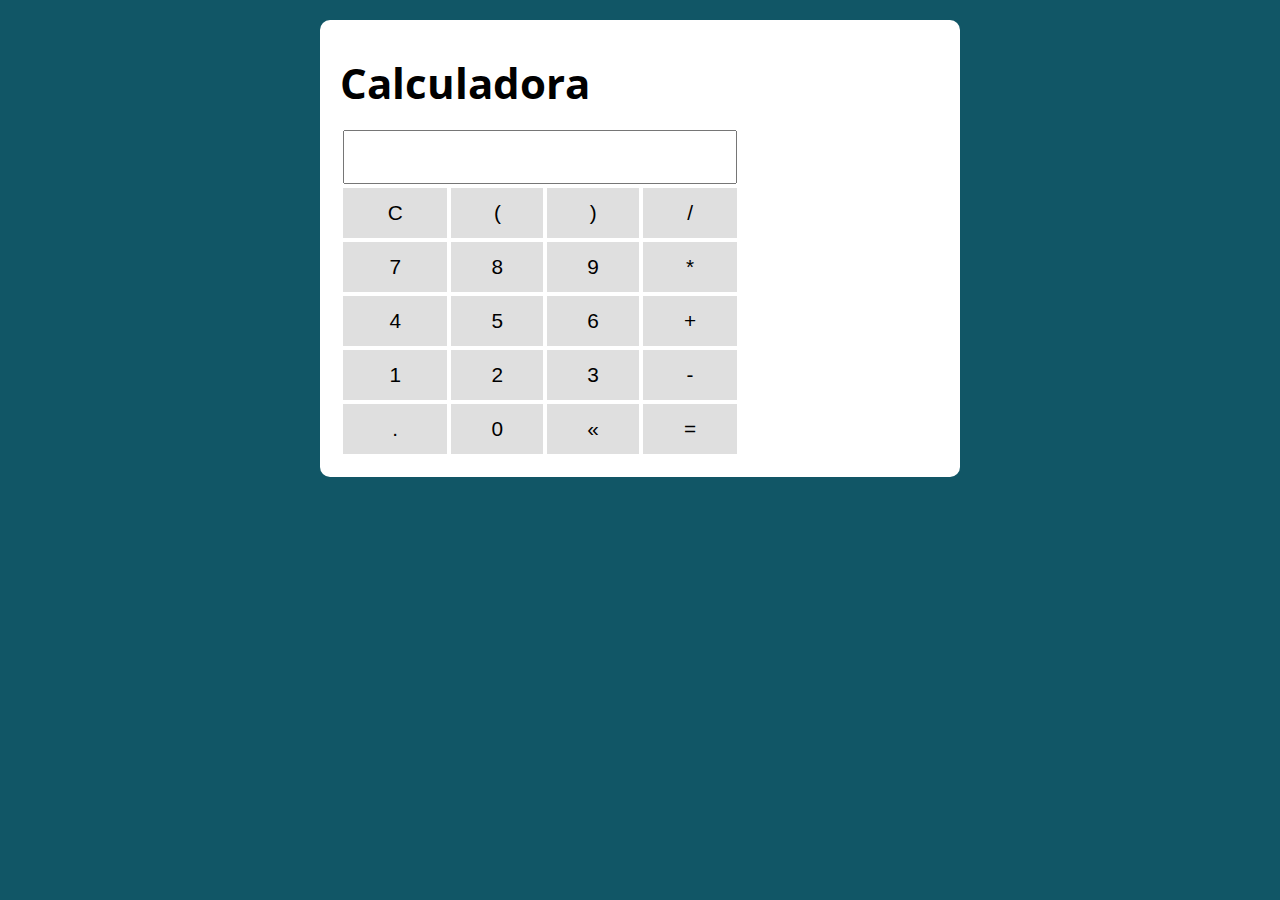
<file: aula10/index.html>
<!DOCTYPE html>
<html lang="pt-BR">
<head>
    <meta charset="UTF-8">
    <meta name="viewport" content="width=device-width, initial-scale=1.0">
    <meta http-equiv="X-UA-Compatible" content="ie=edge">
    <title>Modelo</title>
    <link rel="stylesheet" href="./assets/css/style.css">
</head>
<body>
    <section class="container">
        <h1>Calculadora</h1>

        <table class="calculadora">

            <tr>
                <td colspan="4"><input type="text" class="display"></td>
            </tr>

            <tr>
                <td><button class="btn btn-clear">C</button></td>
                <td><button class="btn btn-num">(</button></td>
                <td><button class="btn btn-num">)</button></td>
                <td><button class="btn btn-num">/</button></td>
            </tr>

            <tr>
                <td><button class="btn btn-num">7</button></td>
                <td><button class="btn btn-num">8</button></td>
                <td><button class="btn btn-num">9</button></td>
                <td><button class="btn btn-num">*</button></td>
            </tr>

            <tr>
                <td><button class="btn btn-num">4</button></td>
                <td><button class="btn btn-num">5</button></td>
                <td><button class="btn btn-num">6</button></td>
                <td><button class="btn btn-num">+</button></td>
            </tr>

            <tr>
                <td><button class="btn btn-num">1</button></td>
                <td><button class="btn btn-num">2</button></td>
                <td><button class="btn btn-num">3</button></td>
                <td><button class="btn btn-num">-</button></td>
            </tr>

            <tr>
                <td><button class="btn btn-num">.</button></td>
                <td><button class="btn btn-num">0</button></td>
                <td><button class="btn btn-del">&laquo</button></td>
                <td><button class="btn btn-eq">=</button></td>
            </tr>


        </table>
        
       
    </section>
        
    </section>
    <script src="./assets/js/main.js"></script>
</body>
</html>
</file>
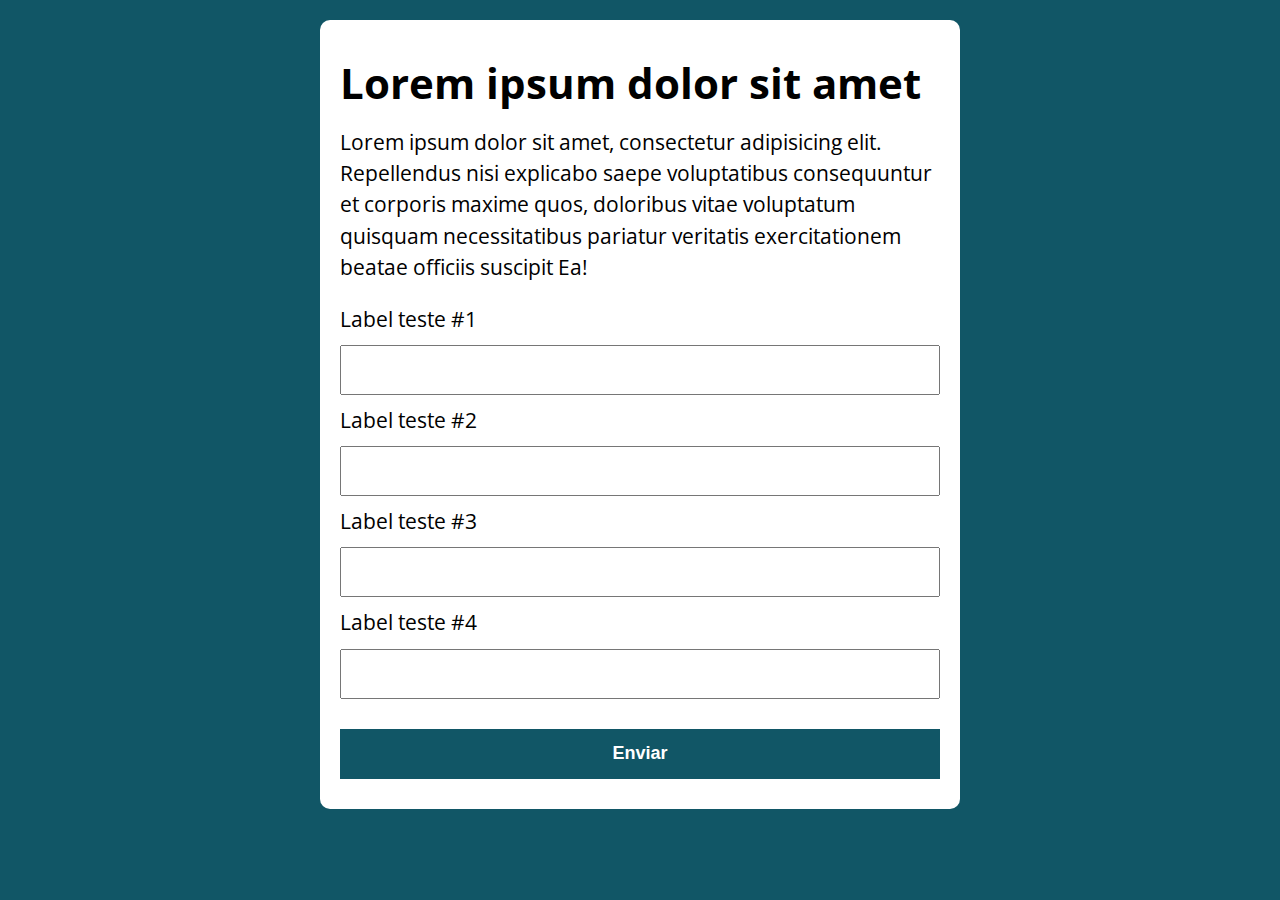
<file: modelo/index.html>
<!DOCTYPE html>
<html lang="pt-BR">
<head>
    <meta charset="UTF-8">
    <meta name="viewport" content="width=device-width, initial-scale=1.0">
    <meta http-equiv="X-UA-Compatible" content="ie=edge">
    <title>Modelo</title>
    <link rel="stylesheet" href="./assets/css/style.css">
</head>
<body>
    <section class="container">
        <h1>Lorem ipsum dolor sit amet</h1>
        
        <p>
            Lorem ipsum dolor sit amet, consectetur adipisicing elit.
            Repellendus nisi explicabo saepe voluptatibus consequuntur et corporis
            maxime quos, doloribus vitae voluptatum quisquam necessitatibus
            pariatur veritatis exercitationem beatae officiis suscipit Ea!            
        </p>
        <form action="">
            <label for="input-teste-1">Label teste #1</label>
            <input type="text" id="input-teste-1">

            <label for="input-teste-2">Label teste #2</label>
            <input type="password" id="input-teste-2">

            <label for="input-teste-3">Label teste #3</label>
            <input type="email" id="input-teste-3">

            <label for="input-teste-4">Label teste #4</label>
            <input type="number" id="input-teste-4">

            <button>Enviar</button>


        </form>
    </section>
        
    </section>
    <script src="./assets/js/main.js"></script>
</body>
</html>
</file>
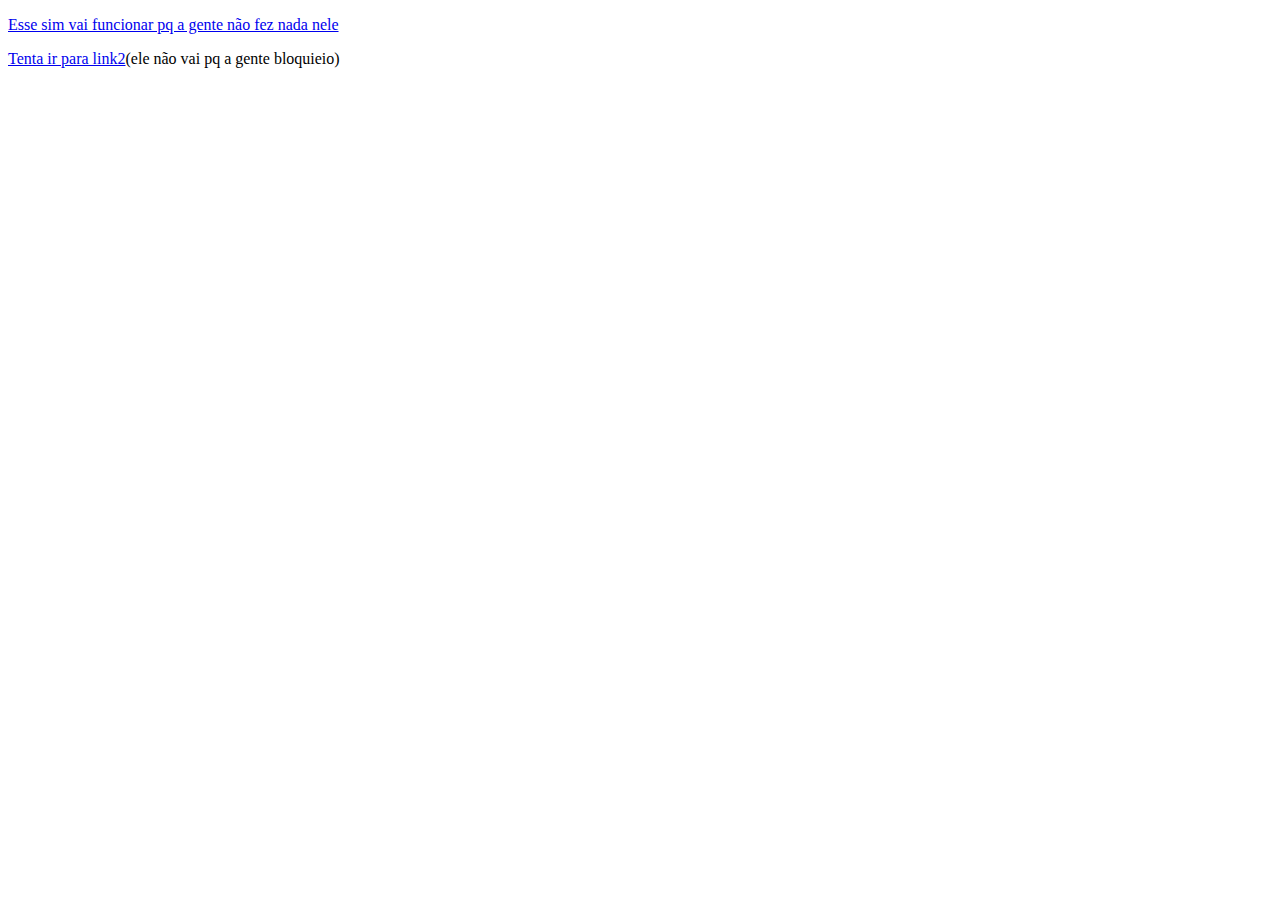
<file: teste/index.html>
<!DOCTYPE html>
<html lang="pt-BR">
<head>
    <meta charset="UTF-8">
    <meta name="viewport" content="width=device-width, initial-scale=1.0">
    <link rel="stylesheet" href="./css/estilo.css">
    <title>Teste</title>
</head>
<body>
    <p><a id="link1" target="_blank" href="http://www.globo.com.br">Esse sim vai funcionar pq a gente não fez nada nele</a></p>
    <p><a id="link2" href="http://www.terra.com.br">Tenta ir para link2</a>(ele não vai pq a gente bloquieio)</p>
    <p id="log"></p>
    <script src="index.js"></script>
    
</body>
</html>
</file>
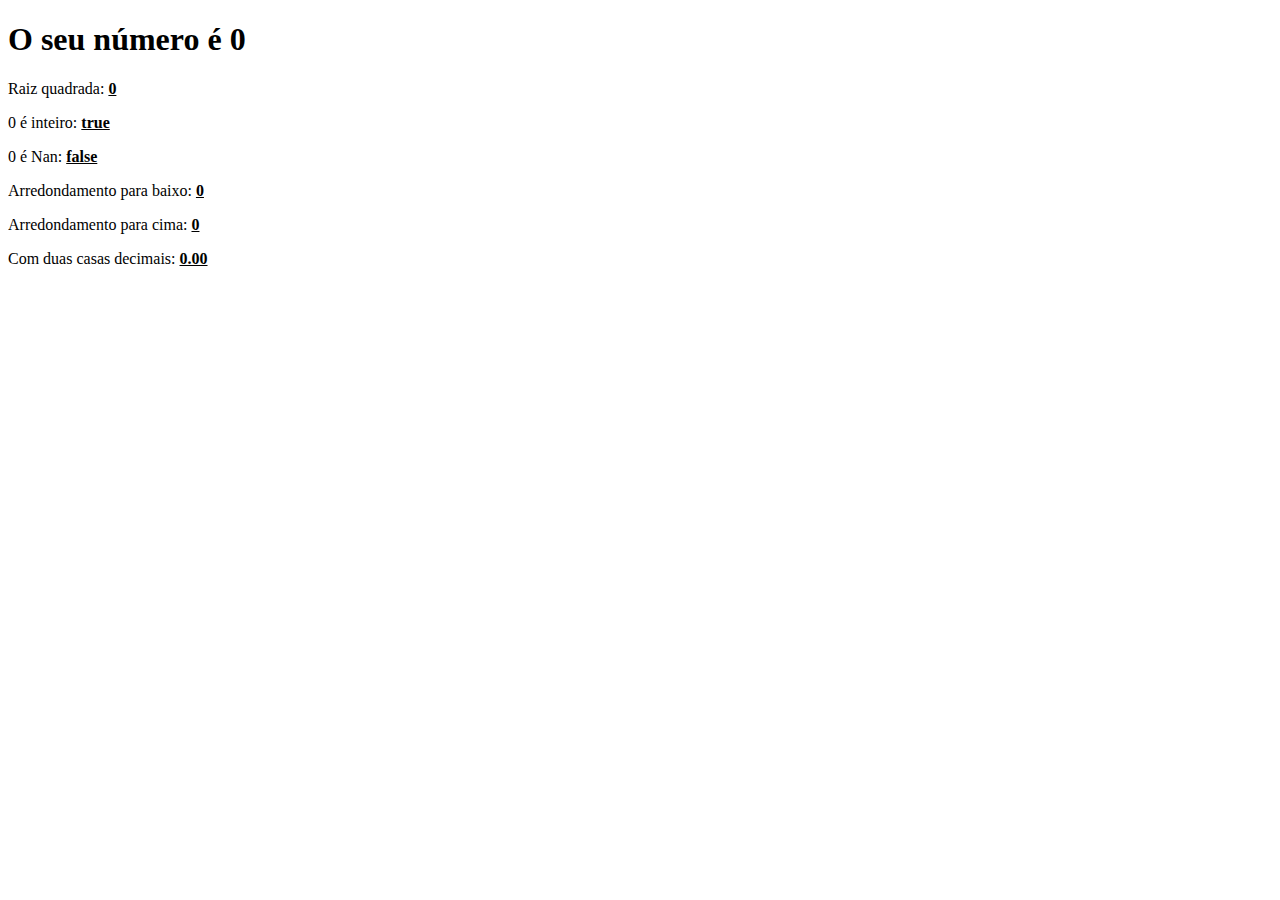
<file: secao2/aula18/index.html>
<!DOCTYPE html>
<html lang="pt-BR">
<head>
    <meta charset="UTF-8">    
    <title>Exercícios</title>
</head>
<body>
    <section>
        <h1>O seu número é <span id="numero-titulo"></span></h1>
        <div id="texto">Texto</div>
        
        
    </section>
    <script src="js/index.js"></script>
</body>
</html>
</file>
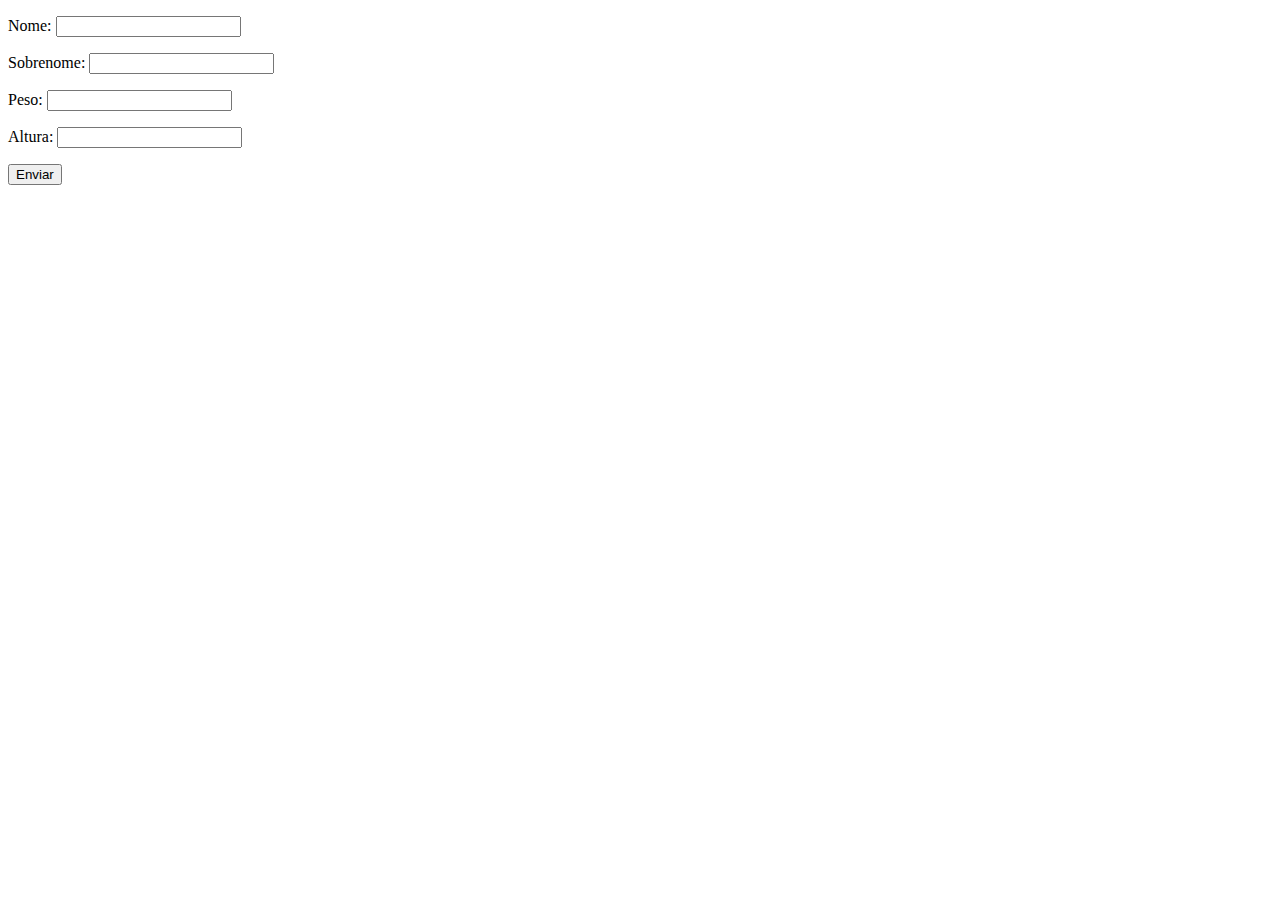
<file: secao2/aula23/index.html>
<!DOCTYPE html>
<html lang="pt-BR">
<head>
    <meta charset="UTF-8">    
    <title>Exercícios</title>
</head>
<body>
    <form class="form" action="" method="get">
        <p>Nome: <input type="text" class="nome"></p>
        <p>Sobrenome: <input type="text" class="sobrenome"></p>
        <p>Peso: <input type="text" class="peso"></p>
        <p>Altura: <input type="text" class="altura"></p>
        <button>Enviar</button>
    </form>
    <div class="resultado"></div>
    <script src="js/index.js"></script>
</body>
</html>
</file>
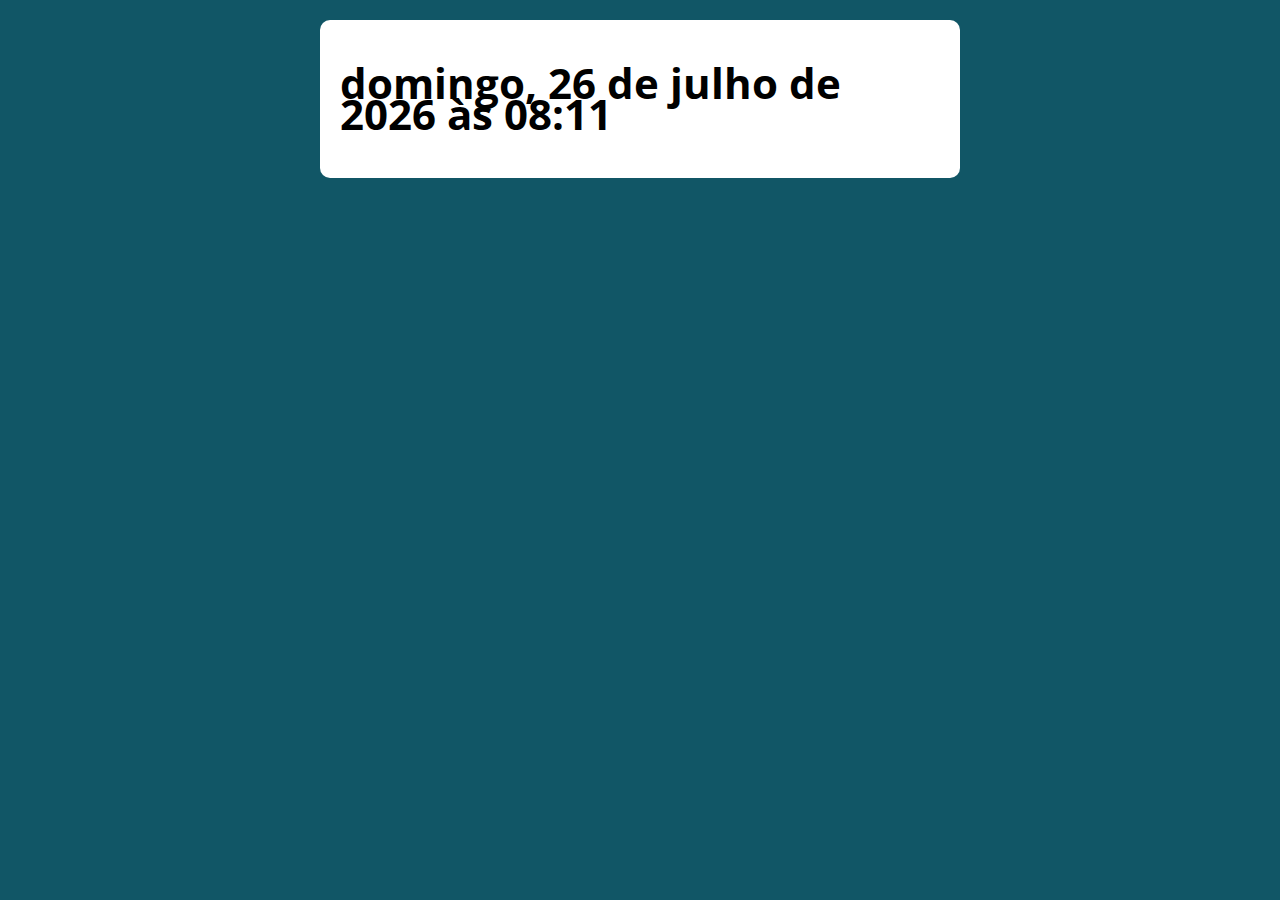
<file: secao3/aula11/index.html>
<!DOCTYPE html>
<html lang="pt-BR">
<head>
    <meta charset="UTF-8">
    <meta name="viewport" content="width=device-width, initial-scale=1.0">
    <meta http-equiv="X-UA-Compatible" content="ie=edge">
    <title>Cálculo da Data</title>
    <link rel="stylesheet" href="./assets/css/style.css">
</head>
<body>
    <section class="container">
        <h1>Entre com a data desejada:</h1>
        <!----
        <form action="" class="form" method="get">
            <label for="data">Entre com a data desejada:</label>
            <input type="date" id="data" name="data">
            <label for="hora">Entre com a data desejada:</label>
            <input type="time" id="hora" name="hora">
            <button>Enviar</button>
        </form>
        <div class="resultado"></div>-->
    </section>
    
    <script src="./assets/js/main.js"></script>
</body>
</html>
</file>
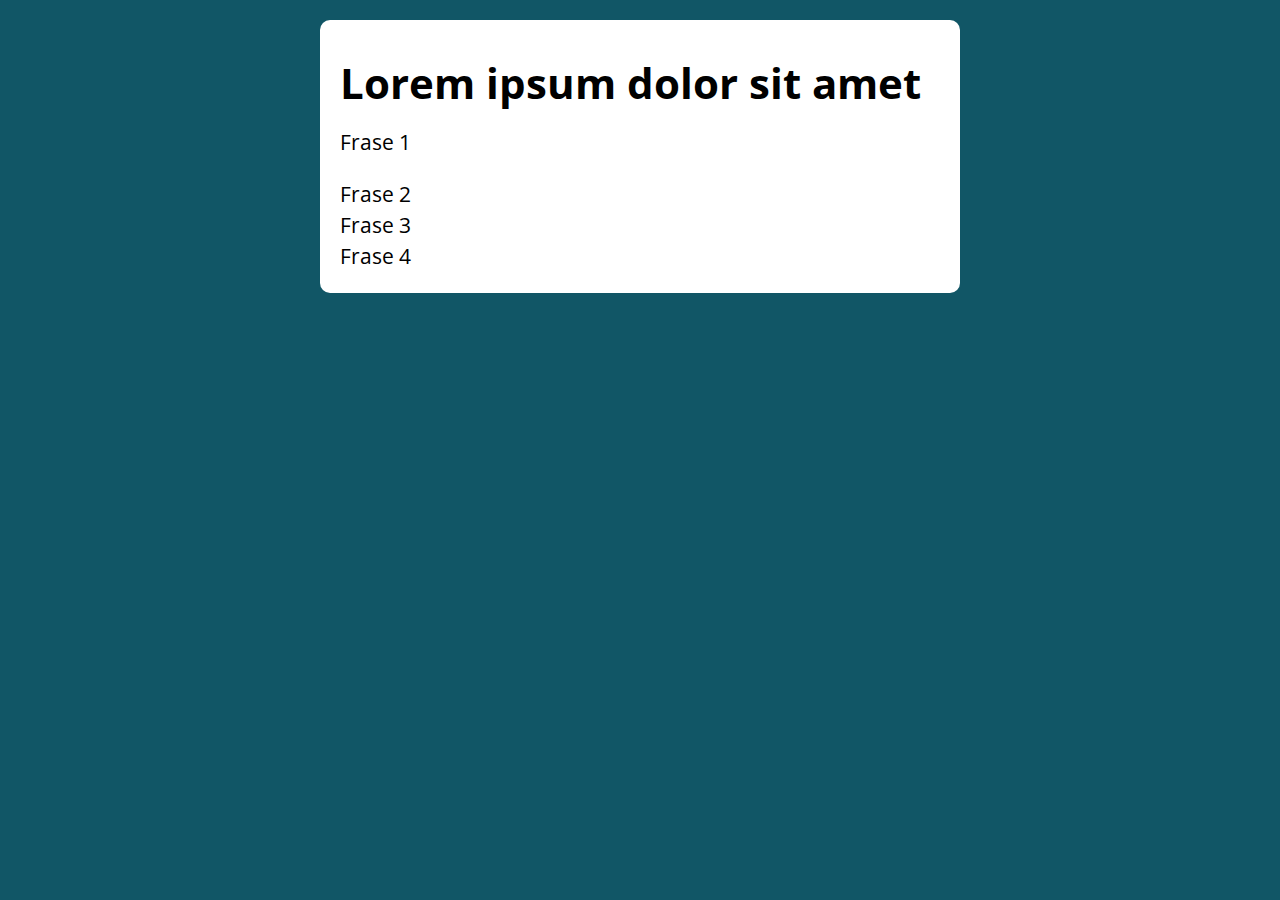
<file: secao3/aula16/index.html>
<!DOCTYPE html>
<html lang="pt-BR">
<head>
    <meta charset="UTF-8">
    <meta name="viewport" content="width=device-width, initial-scale=1.0">
    <meta http-equiv="X-UA-Compatible" content="ie=edge">
    <title>Modelo</title>
    <link rel="stylesheet" href="./assets/css/style.css">
</head>
<body>
    <section class="container">
        <h1>Lorem ipsum dolor sit amet</h1>
        
    </section>
    <script src="./assets/js/main.js"></script>
</body>
</html>
</file>
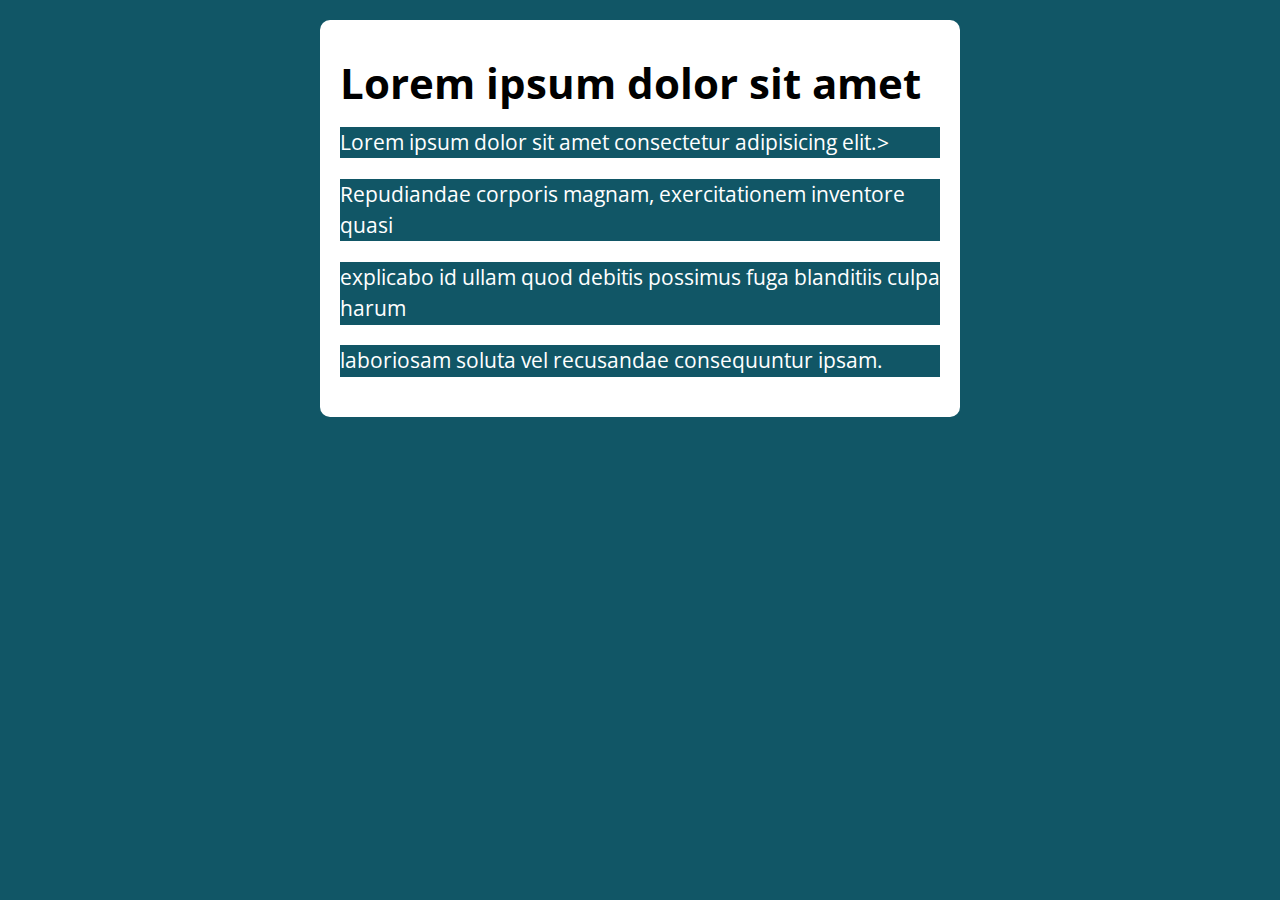
<file: secao3/aula19/index.html>
<!DOCTYPE html>
<html lang="pt-BR">
<head>
    <meta charset="UTF-8">
    <meta name="viewport" content="width=device-width, initial-scale=1.0">
    <meta http-equiv="X-UA-Compatible" content="ie=edge">
    <title>Modelo</title>
    <link rel="stylesheet" href="./assets/css/style.css">
</head>
<body>
    <section class="container">
        <h1>Lorem ipsum dolor sit amet</h1>
        <div class="paragrafos">
          <p>Lorem ipsum dolor sit amet consectetur adipisicing elit.></p>
          <p>Repudiandae corporis magnam, exercitationem inventore quasi</p>
          <p>explicabo id ullam quod debitis possimus fuga blanditiis culpa harum</p>
          <p>laboriosam soluta vel recusandae consequuntur ipsam.</p>  
        </div>
        
        
    </section>
        
    </section>
    <script src="./assets/js/main.js"></script>
</body>
</html>
</file>
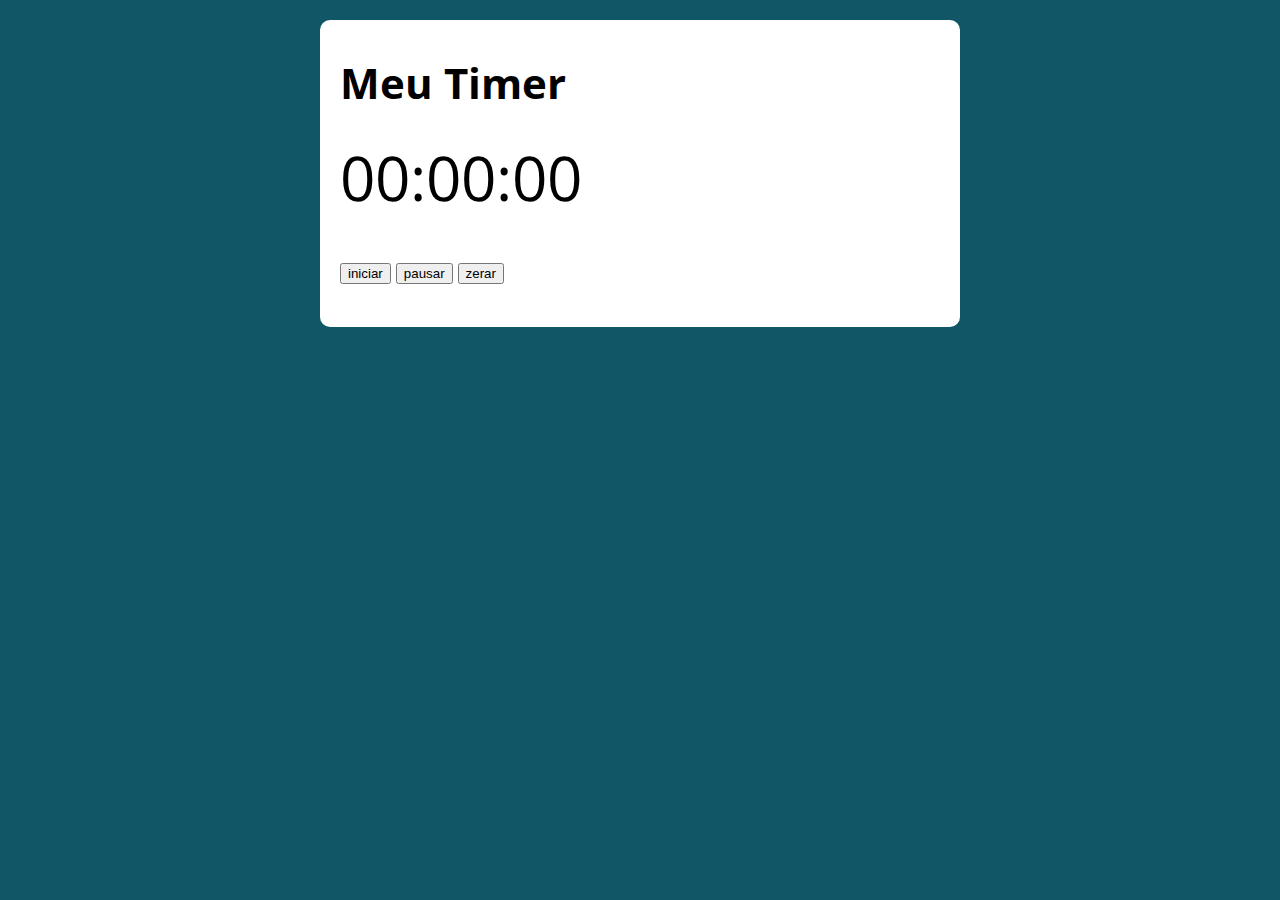
<file: secao3/aula28/index.html>
<!DOCTYPE html>
<html lang="pt-BR">
<head>
    <meta charset="UTF-8">
    <meta name="viewport" content="width=device-width, initial-scale=1.0">
    <meta http-equiv="X-UA-Compatible" content="ie=edge">
    <title>Modelo</title>
    <link rel="stylesheet" href="./assets/css/style.css">
</head>
<body>
    <section class="container">

        <h1>Meu Timer</h1>
        
        <p class="relogio">00:00:00</p>

        <p>
            <button class="iniciar">iniciar</button>
            <button class="pausar">pausar</button>
            <button class="zerar">zerar</button>
        </p>

    </section>
        
    <script src="./assets/js/main.js"></script>
</body>
</html>
</file>
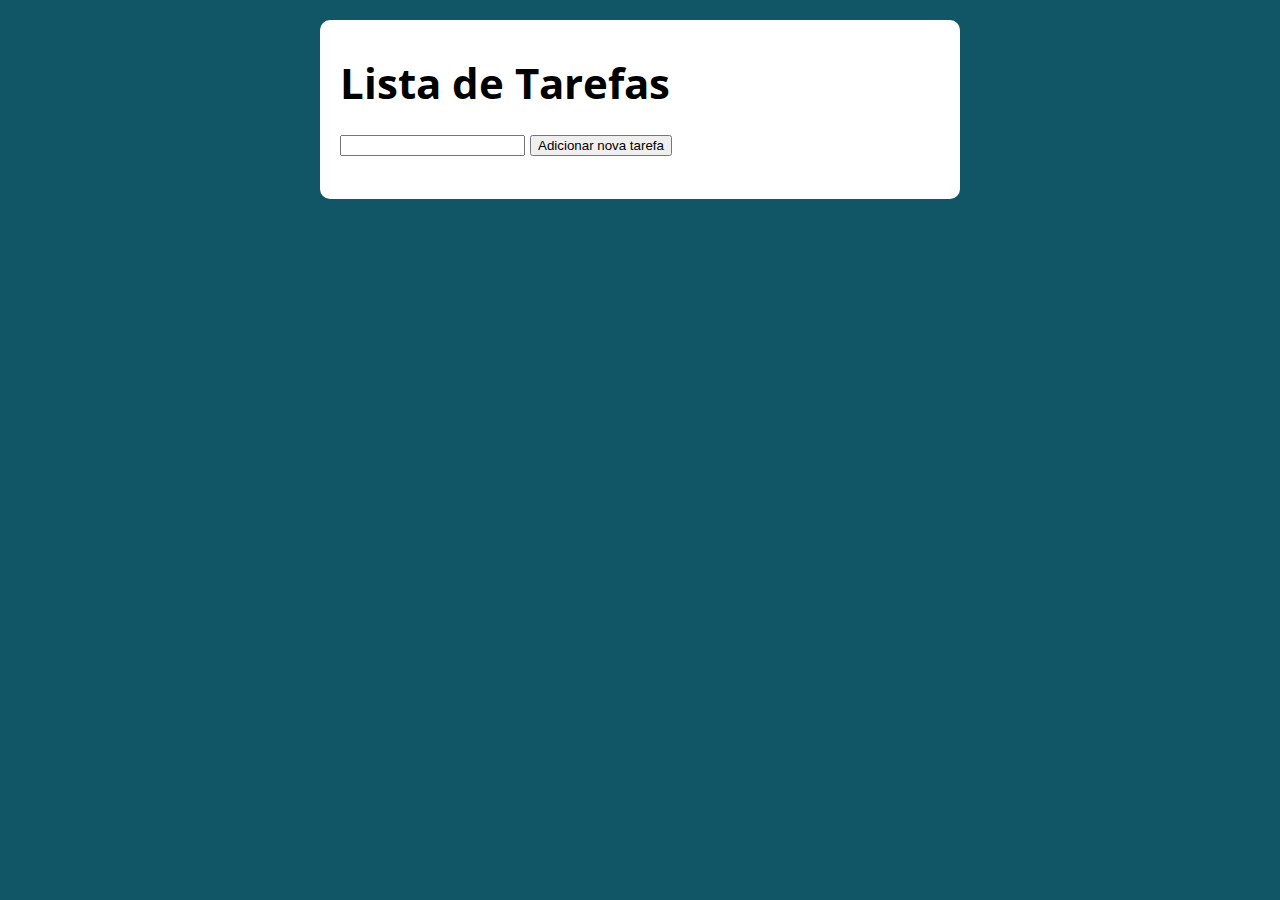
<file: secao3/aula29/index.html>
<!DOCTYPE html>
<html lang="pt-BR">
<head>
    <meta charset="UTF-8">
    <meta name="viewport" content="width=device-width, initial-scale=1.0">
    <meta http-equiv="X-UA-Compatible" content="ie=edge">
    <title>Modelo</title>
    <link rel="stylesheet" href="./assets/css/style.css">
</head>
<body>
    <section class="container">
        <h1>Lista de Tarefas</h1>
        
        <p>
            <input type="text" class="input-tarefa">
            <button class="btn-tarefa">Adicionar nova tarefa</button>
        </p>
        
        <ul class="tarefas"></ul>
    </section>
        
    </section>
    <script src="./assets/js/main.js"></script>
</body>
</html>
</file>
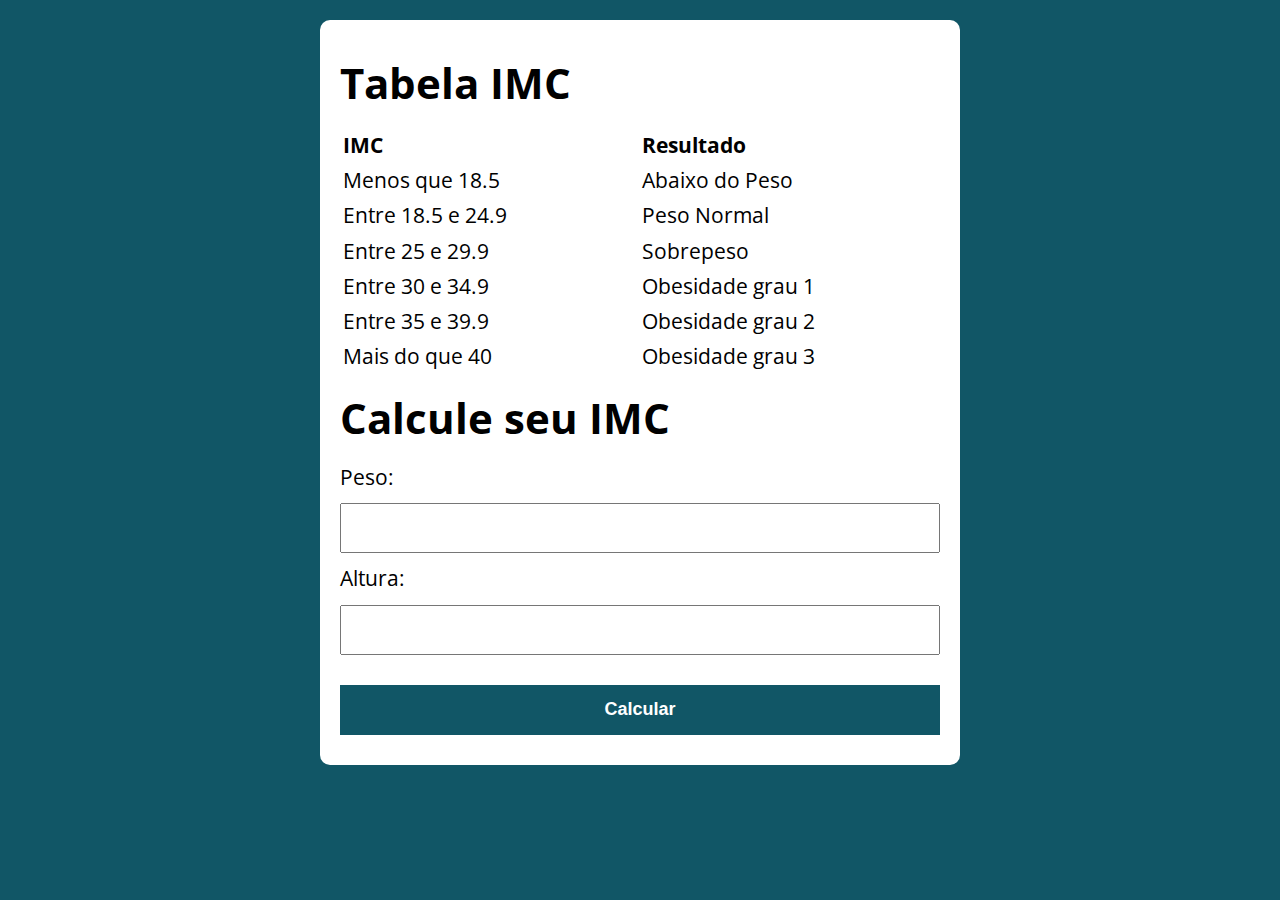
<file: secao3/aula7/index.html>
<!DOCTYPE html>
<html lang="pt-BR">

<head>
    <meta charset="UTF-8">
    <meta name="viewport" content="width=device-width, initial-scale=1.0">
    <meta http-equiv="X-UA-Compatible" content="ie=edge">
    <title>Modelo</title>
    <link rel="stylesheet" href="./assets/css/style.css">
</head>

<body>
    <section class="container">
        <h1>Tabela IMC</h1>
        <table width="100%">
            <thead>
                <tr>
                    <th align="left" width="50%">
                        IMC
                    </th>
                    <th align="left" width="50%">
                        Resultado
                    </th>
                </tr>
            </thead>
            <tbody>
                <tr>
                    <td width="50%">Menos que 18.5</td>
                    <td width="50%">Abaixo do Peso</td>
                </tr>
                <tr>
                    <td width="50%">Entre 18.5 e 24.9</td>
                    <td width="50%">Peso Normal</td>
                </tr>
                <tr>
                    <td width="50%">Entre 25 e 29.9</td>
                    <td width="50%">Sobrepeso</td>
                </tr>
                <tr>
                    <td width="50%">Entre 30 e 34.9</td>
                    <td width="50%">Obesidade grau 1</td>
                </tr>
                <tr>
                    <td width="50%">Entre 35 e 39.9</td>
                    <td width="50%">Obesidade grau 2</td>
                </tr>
                <tr>
                    <td width="50%">Mais do que 40</td>
                    <td width="50%">Obesidade grau 3</td>
                </tr>
            </tbody>
        </table>
        <h1>Calcule seu IMC</h1>
        <form action="" class="form" method="get">
            <label for="input-teste-1">Peso:</label>
            <input type="text" class="peso" id="input-teste-1" name="peso">

            <label for="input-teste-2">Altura:</label>
            <input type="text" class="altura" id="input-teste-2">            

            <button type="submit">Calcular</button>

        </form>
        <div class="resultado"></div>
    </section>
    
    <script src="./assets/js/main.js"></script>
</body>

</html>
</file>
<file: aula10/assets/css/style.css>
@import url('https://fonts.googleapis.com/css2?family=Open+Sans:ital,wght@0,300..800;1,300..800&display=swap');
:root {
    --primary-color: rgb(17, 86, 102);
    --primary-color-darker: rgb(9, 48, 56);
}

* {
    box-sizing: border-box;
    outline: 0;    
}

body {
    margin: 0;
    padding: 0;
    background: var(--primary-color);
    font-family: 'Open sans', sans-serif;
    font-size: 1.3em;
    line-height: 1.5em;
}

.container {
    max-width: 640px;
    margin: 20px auto;
    background: #fff;
    padding: 20px;
    border-radius: 10px;    
}

form input, form label, form button {
    display: block;
    width: 100%;
    margin-bottom: 10px;
}

form input {
    font-size: 24px;
    height: 50px;
    padding: 0 20px;
    
}

form input:focus {
   outline: 1px solid var(--primary-color)
    

}

form button{
    border: none;
    background-color: var(--primary-color);
    color: #fff;
    font-size: 18px;
    font-weight: 700;
    height: 50px;
    cursor: pointer;
    margin-top: 30px;

}

form button:hover {
    background: var(--primary-color-darker);
}

.calculadora {
    width: 400px;
}

.display {
    font-size: 2em;
    width: 100%;
    text-align: right;
}

.btn {
    width: 100%;
    height: 50px;
    font-size: 1em;
    border: none;
    background: #dfdfdf;
    cursor: pointer;
}

.btn:hover{
    background: #9e9e9e;
}
</file>
<file: modelo/assets/css/style.css>
@import url('https://fonts.googleapis.com/css2?family=Open+Sans:ital,wght@0,300..800;1,300..800&display=swap');
:root {
    --primary-color: rgb(17, 86, 102);
    --primary-color-darker: rgb(9, 48, 56);
}

* {
    box-sizing: border-box;
    outline: 0;    
}

body {
    margin: 0;
    padding: 0;
    background: var(--primary-color);
    font-family: 'Open sans', sans-serif;
    font-size: 1.3em;
    line-height: 1.5em;
}

.container {
    max-width: 640px;
    margin: 20px auto;
    background: #fff;
    padding: 20px;
    border-radius: 10px;    
}

form input, form label, form button {
    display: block;
    width: 100%;
    margin-bottom: 10px;
}

form input {
    font-size: 24px;
    height: 50px;
    padding: 0 20px;
    
}

form input:focus {
   outline: 1px solid var(--primary-color)
    

}

form button{
    border: none;
    background-color: var(--primary-color);
    color: #fff;
    font-size: 18px;
    font-weight: 700;
    height: 50px;
    cursor: pointer;
    margin-top: 30px;

}

form button:hover {
    background: var(--primary-color-darker);
}
</file>
<file: teste/css/estilo.css>
.classe1{
    width: 250px;
    height: 250px;
    background: red;
    border: 2px solid black;
    padding: 20px;


}

.classe2{
    width: 250px;
    height: 250px;
    background: green;
    border: 2px solid black;
    padding: 20px;
    box-sizing: border-box;
}
</file>
<file: secao3/aula11/assets/css/style.css>
@import url('https://fonts.googleapis.com/css2?family=Open+Sans:ital,wght@0,300..800;1,300..800&display=swap');
:root {
    --primary-color: rgb(17, 86, 102);
    --primary-color-darker: rgb(9, 48, 56);
}

* {
    box-sizing: border-box;
    outline: 0;    
}

body {
    margin: 0;
    padding: 0;
    background: var(--primary-color);
    font-family: 'Open sans', sans-serif;
    font-size: 1.3em;
    line-height: 1.5em;
}

.container {
    max-width: 640px;
    margin: 20px auto;
    background: #fff;
    padding: 20px;
    border-radius: 10px;    
}

form input, form label, form button {
    display: block;
    width: 100%;
    margin-bottom: 10px;
}

form input {
    font-size: 24px;
    height: 50px;
    padding: 0 20px;
    
}

form input:focus {
   outline: 1px solid var(--primary-color)
    

}

form button{
    border: none;
    background-color: var(--primary-color);
    color: #fff;
    font-size: 18px;
    font-weight: 700;
    height: 50px;
    cursor: pointer;
    margin-top: 30px;

}

form button:hover {
    background: var(--primary-color-darker);
}


.correct-date, .error {
    background: rgb(109, 255, 182);
    padding: 10px 20px;
    font-weight: bold;
}

.error {
    background: rgb(255, 150, 150);
}
</file>
<file: secao3/aula16/assets/css/style.css>
@import url('https://fonts.googleapis.com/css2?family=Open+Sans:ital,wght@0,300..800;1,300..800&display=swap');
:root {
    --primary-color: rgb(17, 86, 102);
    --primary-color-darker: rgb(9, 48, 56);
}

* {
    box-sizing: border-box;
    outline: 0;    
}

body {
    margin: 0;
    padding: 0;
    background: var(--primary-color);
    font-family: 'Open sans', sans-serif;
    font-size: 1.3em;
    line-height: 1.5em;
}

.container {
    max-width: 640px;
    margin: 20px auto;
    background: #fff;
    padding: 20px;
    border-radius: 10px;    
}

form input, form label, form button {
    display: block;
    width: 100%;
    margin-bottom: 10px;
}

form input {
    font-size: 24px;
    height: 50px;
    padding: 0 20px;
    
}

form input:focus {
   outline: 1px solid var(--primary-color)
    

}

form button{
    border: none;
    background-color: var(--primary-color);
    color: #fff;
    font-size: 18px;
    font-weight: 700;
    height: 50px;
    cursor: pointer;
    margin-top: 30px;

}

form button:hover {
    background: var(--primary-color-darker);
}
</file>
<file: secao3/aula19/assets/css/style.css>
@import url('https://fonts.googleapis.com/css2?family=Open+Sans:ital,wght@0,300..800;1,300..800&display=swap');
:root {
    --primary-color: rgb(17, 86, 102);
    --primary-color-darker: rgb(9, 48, 56);
}

* {
    box-sizing: border-box;
    outline: 0;    
}

body {
    margin: 0;
    padding: 0;
    background: var(--primary-color);
    font-family: 'Open sans', sans-serif;
    font-size: 1.3em;
    line-height: 1.5em;
}

.container {
    max-width: 640px;
    margin: 20px auto;
    background: #fff;
    padding: 20px;
    border-radius: 10px;    
}

form input, form label, form button {
    display: block;
    width: 100%;
    margin-bottom: 10px;
}

form input {
    font-size: 24px;
    height: 50px;
    padding: 0 20px;
    
}

form input:focus {
   outline: 1px solid var(--primary-color)
    

}

form button{
    border: none;
    background-color: var(--primary-color);
    color: #fff;
    font-size: 18px;
    font-weight: 700;
    height: 50px;
    cursor: pointer;
    margin-top: 30px;

}

form button:hover {
    background: var(--primary-color-darker);
}
</file>
<file: secao3/aula28/assets/css/style.css>
@import url('https://fonts.googleapis.com/css2?family=Open+Sans:ital,wght@0,300..800;1,300..800&display=swap');
:root {
    --primary-color: rgb(17, 86, 102);
    --primary-color-darker: rgb(9, 48, 56);
}

* {
    box-sizing: border-box;
    outline: 0;    
}

body {
    margin: 0;
    padding: 0;
    background: var(--primary-color);
    font-family: 'Open sans', sans-serif;
    font-size: 1.3em;
    line-height: 1.5em;
}

.container {
    max-width: 640px;
    margin: 20px auto;
    background: #fff;
    padding: 20px;
    border-radius: 10px;    
}

form input, form label, form button {
    display: block;
    width: 100%;
    margin-bottom: 10px;
}

form input {
    font-size: 24px;
    height: 50px;
    padding: 0 20px;
    
}

form input:focus {
   outline: 1px solid var(--primary-color)
    

}

form button{
    border: none;
    background-color: var(--primary-color);
    color: #fff;
    font-size: 18px;
    font-weight: 700;
    height: 50px;
    cursor: pointer;
    margin-top: 30px;

}

form button:hover {
    background: var(--primary-color-darker);
}

.relogio {
    font-size: 3em;
}

.pausado {
    color: red;
}
</file>
<file: secao3/aula29/assets/css/style.css>
@import url('https://fonts.googleapis.com/css2?family=Open+Sans:ital,wght@0,300..800;1,300..800&display=swap');
:root {
    --primary-color: rgb(17, 86, 102);
    --primary-color-darker: rgb(9, 48, 56);
}

* {
    box-sizing: border-box;
    outline: 0;    
}

body {
    margin: 0;
    padding: 0;
    background: var(--primary-color);
    font-family: 'Open sans', sans-serif;
    font-size: 1.3em;
    line-height: 1.5em;
}

.container {
    max-width: 640px;
    margin: 20px auto;
    background: #fff;
    padding: 20px;
    border-radius: 10px;    
}

form input, form label, form button {
    display: block;
    width: 100%;
    margin-bottom: 10px;
}

form input {
    font-size: 24px;
    height: 50px;
    padding: 0 20px;
    
}

form input:focus {
   outline: 1px solid var(--primary-color)
    

}

form button{
    border: none;
    background-color: var(--primary-color);
    color: #fff;
    font-size: 18px;
    font-weight: 700;
    height: 50px;
    cursor: pointer;
    margin-top: 30px;

}

form button:hover {
    background: var(--primary-color-darker);
}
</file>
<file: secao3/aula7/assets/css/style.css>
@import url('https://fonts.googleapis.com/css2?family=Open+Sans:ital,wght@0,300..800;1,300..800&display=swap');
:root {
    --primary-color: rgb(17, 86, 102);
    --primary-color-darker: rgb(9, 48, 56);
}

* {
    box-sizing: border-box;
    outline: 0;    
}

body {
    margin: 0;
    padding: 0;
    background: var(--primary-color);
    font-family: 'Open sans', sans-serif;
    font-size: 1.3em;
    line-height: 1.5em;
}

.container {
    max-width: 640px;
    margin: 20px auto;
    background: #fff;
    padding: 20px;
    border-radius: 10px;    
}



form input, form label, form button {
    display: block;
    width: 100%;
    margin-bottom: 10px;
}

form input {
    font-size: 24px;
    height: 50px;
    padding: 0 20px;
    
}

form input:focus {
   outline: 1px solid var(--primary-color)
    

}

form button{
    border: none;
    background-color: var(--primary-color);
    color: #fff;
    font-size: 18px;
    font-weight: 700;
    height: 50px;
    cursor: pointer;
    margin-top: 30px;

}

form button:hover {
    background: var(--primary-color-darker);
}

.paragrafo-resultado , .bad {
    background: rgb(109, 255, 182);
    padding: 10px 20px;
}

.bad {
    background: rgb(255, 150, 150);
}
</file>
